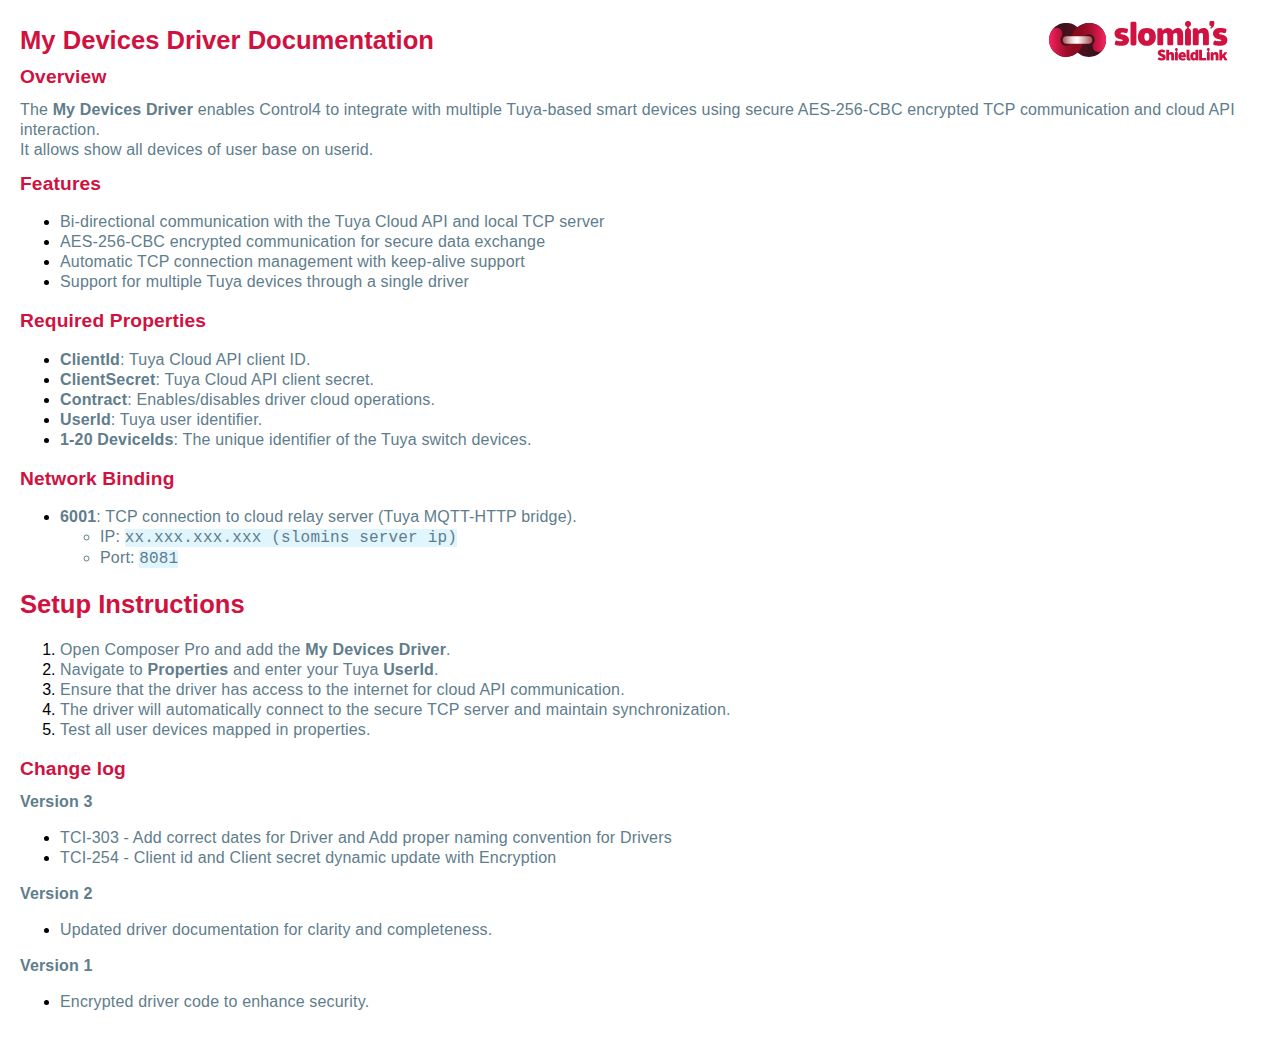
<file: My-Device/www/documentation/index.html>
<!doctype html><html lang="en"><head><meta charset="utf-8"/><base href="./"/><meta name="viewport" content="width=device-width,initial-scale=1"/><meta name="theme-color" content="#000000"/><title>Control4 Driver Markdown Documentation</title><link href="./static/css/main.134de1e4.chunk.css?v=1" rel="stylesheet"></head><body><noscript>You need to enable JavaScript to run this app.</noscript><div id="root"></div><script>!function(e){function t(t){for(var n,a,i=t[0],l=t[1],c=t[2],p=0,s=[];p<i.length;p++)a=i[p],Object.prototype.hasOwnProperty.call(o,a)&&o[a]&&s.push(o[a][0]),o[a]=0;for(n in l)Object.prototype.hasOwnProperty.call(l,n)&&(e[n]=l[n]);for(f&&f(t);s.length;)s.shift()();return u.push.apply(u,c||[]),r()}function r(){for(var e,t=0;t<u.length;t++){for(var r=u[t],n=!0,i=1;i<r.length;i++){var l=r[i];0!==o[l]&&(n=!1)}n&&(u.splice(t--,1),e=a(a.s=r[0]))}return e}var n={},o={1:0},u=[];function a(t){if(n[t])return n[t].exports;var r=n[t]={i:t,l:!1,exports:{}};return e[t].call(r.exports,r,r.exports,a),r.l=!0,r.exports}a.m=e,a.c=n,a.d=function(e,t,r){a.o(e,t)||Object.defineProperty(e,t,{enumerable:!0,get:r})},a.r=function(e){"undefined"!=typeof Symbol&&Symbol.toStringTag&&Object.defineProperty(e,Symbol.toStringTag,{value:"Module"}),Object.defineProperty(e,"__esModule",{value:!0})},a.t=function(e,t){if(1&t&&(e=a(e)),8&t)return e;if(4&t&&"object"==typeof e&&e&&e.__esModule)return e;var r=Object.create(null);if(a.r(r),Object.defineProperty(r,"default",{enumerable:!0,value:e}),2&t&&"string"!=typeof e)for(var n in e)a.d(r,n,function(t){return e[t]}.bind(null,n));return r},a.n=function(e){var t=e&&e.__esModule?function(){return e.default}:function(){return e};return a.d(t,"a",t),t},a.o=function(e,t){return Object.prototype.hasOwnProperty.call(e,t)},a.p="./";var i=this["webpackJsonpreact-markdown-documentation"]=this["webpackJsonpreact-markdown-documentation"]||[],l=i.push.bind(i);i.push=t,i=i.slice();for(var c=0;c<i.length;c++)t(i[c]);var f=l;r()}([])</script><script src="./static/js/2.1e640d19.chunk.js"></script><script src="./static/js/main.101a8d90.chunk.js?v=1"></script></body></html>
</file>
<file: My-Device/www/documentation/static/css/main.134de1e4.chunk.css>
body{margin:0;font-family:-apple-system,BlinkMacSystemFont,"Segoe UI","Roboto","Oxygen","Ubuntu","Cantarell","Fira Sans","Droid Sans","Helvetica Neue",sans-serif;-webkit-font-smoothing:antialiased;-moz-osx-font-smoothing:grayscale}code{font-family:source-code-pro,Menlo,Monaco,Consolas,"Courier New",monospace}.CodeMirror{position:absolute;top:0;left:0;right:0;bottom:0;width:auto;height:auto;font-size:16px} img{width:180px; position: absolute; right: 4%;}
</file>
